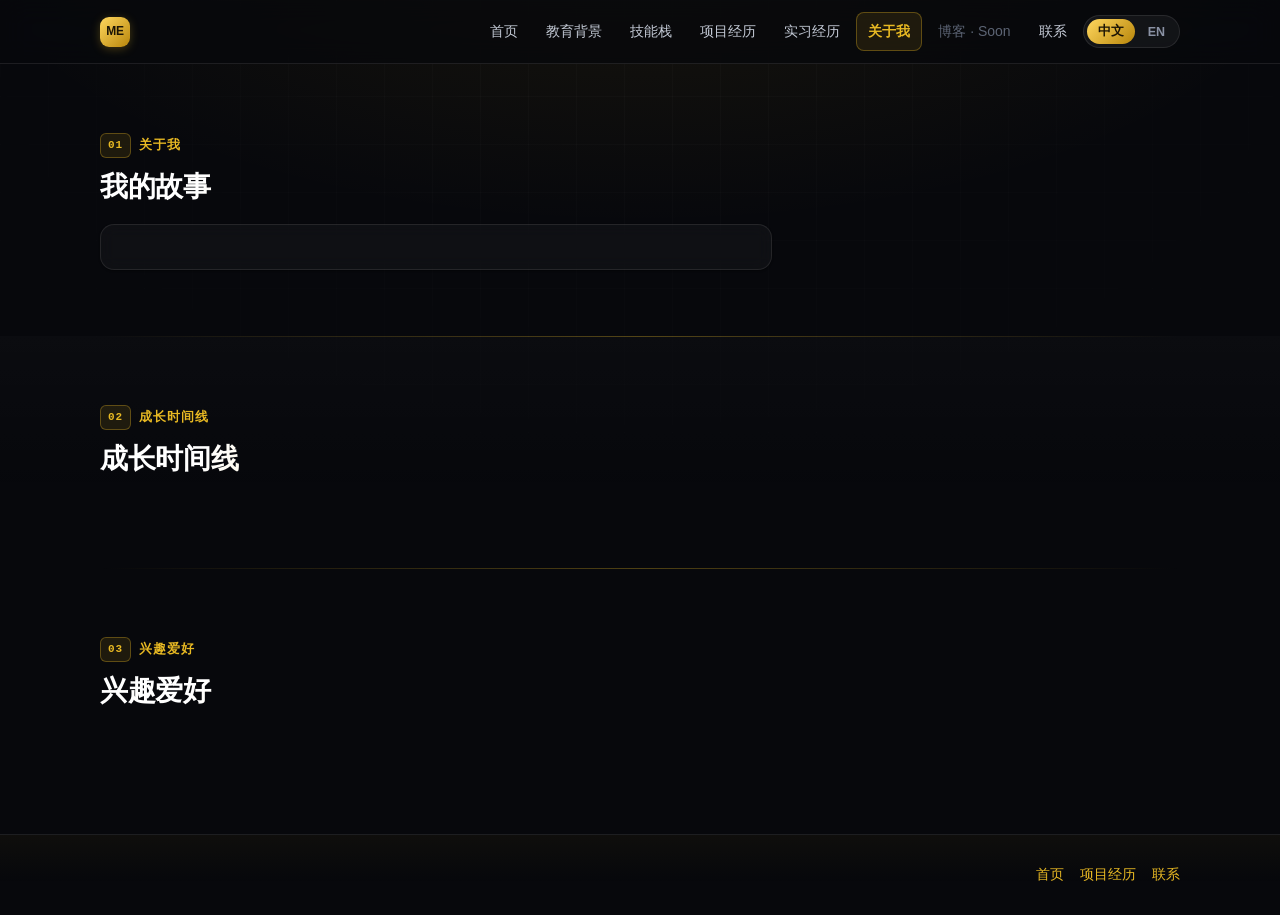
<file: about.html>
<!DOCTYPE html>
<html lang="zh-CN">
<head>
<meta charset="UTF-8">
<meta name="viewport" content="width=device-width, initial-scale=1">
<title>关于我 · 个人简历网站</title>
<meta name="description" content="个人故事、成长时间线与兴趣爱好。">
<link rel="icon" href="./assets/images/favicon.svg">
<link rel="stylesheet" href="./assets/css/style.css">
</head>
<body data-page="about">
<main id="main"></main>
<script src="./assets/js/data.js"></script>
<script src="./assets/js/main.js"></script>
</body>
</html>
</file>
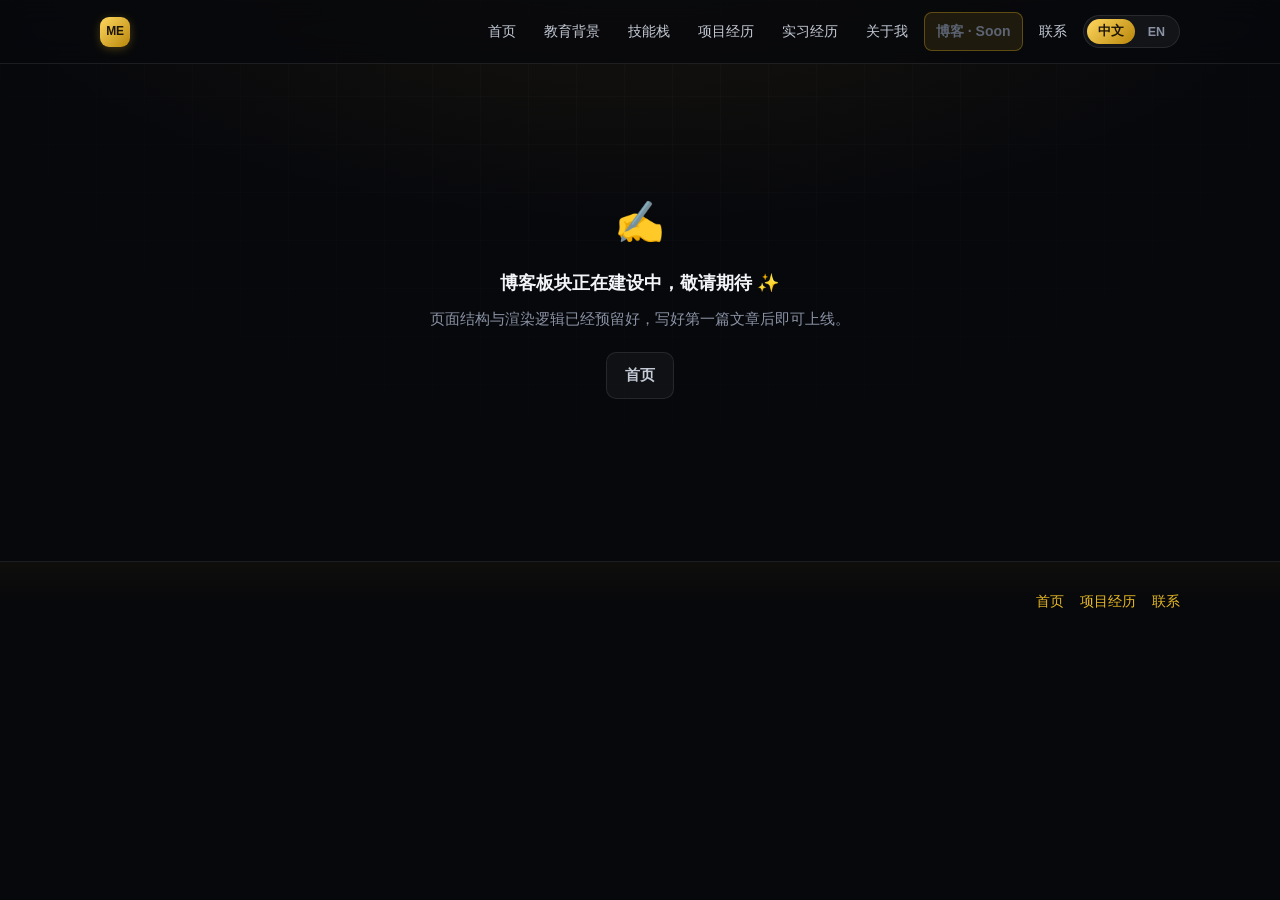
<file: blog.html>
<!DOCTYPE html>
<html lang="zh-CN">
<head>
<meta charset="UTF-8">
<meta name="viewport" content="width=device-width, initial-scale=1">
<title>博客 · 个人简历网站</title>
<meta name="description" content="技术博客板块，正在建设中。">
<link rel="icon" href="./assets/images/favicon.svg">
<link rel="stylesheet" href="./assets/css/style.css">
</head>
<body data-page="blog">
<main id="main"></main>
<script src="./assets/js/data.js"></script>
<script src="./assets/js/main.js"></script>
</body>
</html>
</file>
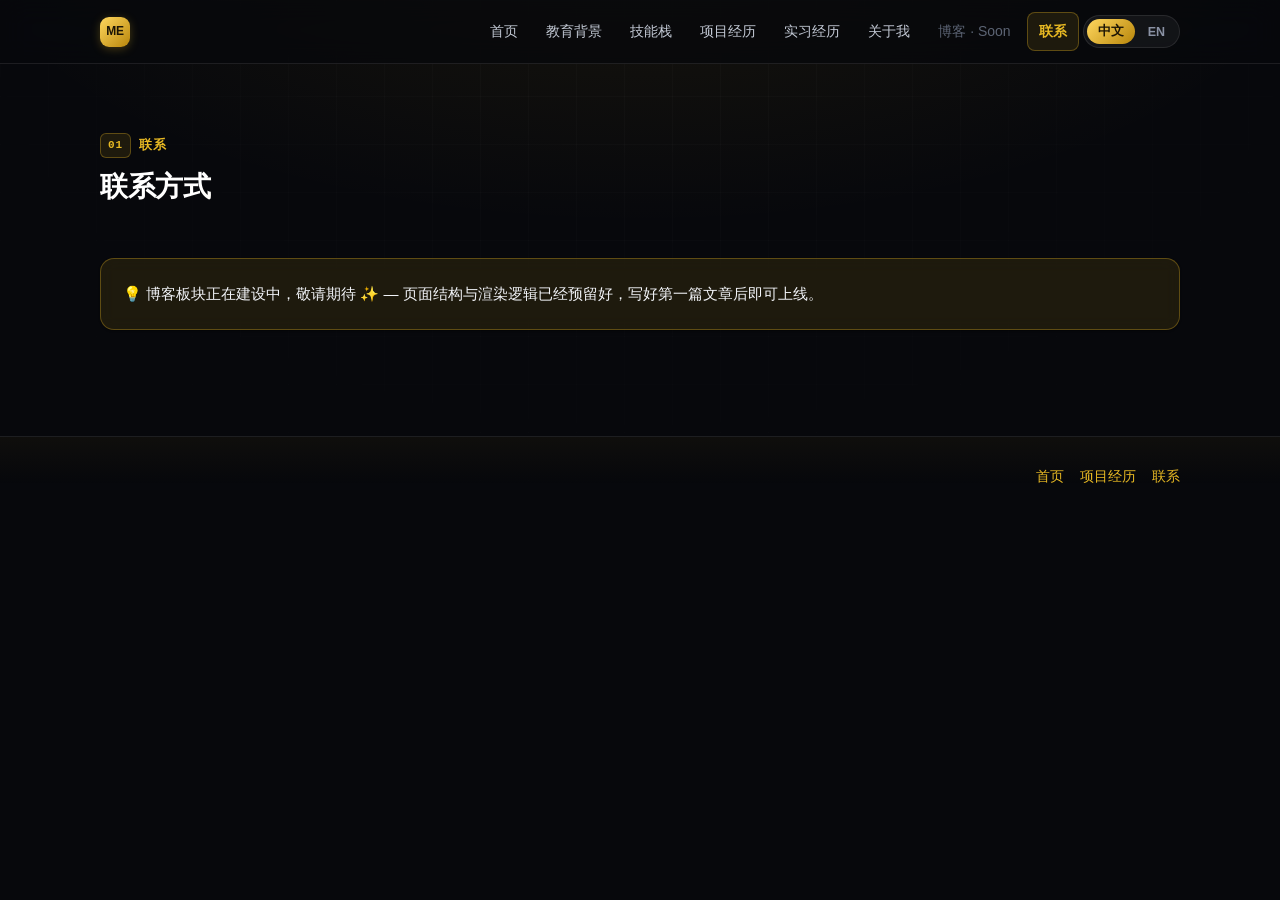
<file: contact.html>
<!DOCTYPE html>
<html lang="zh-CN">
<head>
<meta charset="UTF-8">
<meta name="viewport" content="width=device-width, initial-scale=1">
<title>联系我 · 个人简历网站</title>
<meta name="description" content="邮箱、电话、微信、GitHub 与技术博客联系方式。">
<link rel="icon" href="./assets/images/favicon.svg">
<link rel="stylesheet" href="./assets/css/style.css">
</head>
<body data-page="contact">
<main id="main"></main>
<script src="./assets/js/data.js"></script>
<script src="./assets/js/main.js"></script>
</body>
</html>
</file>
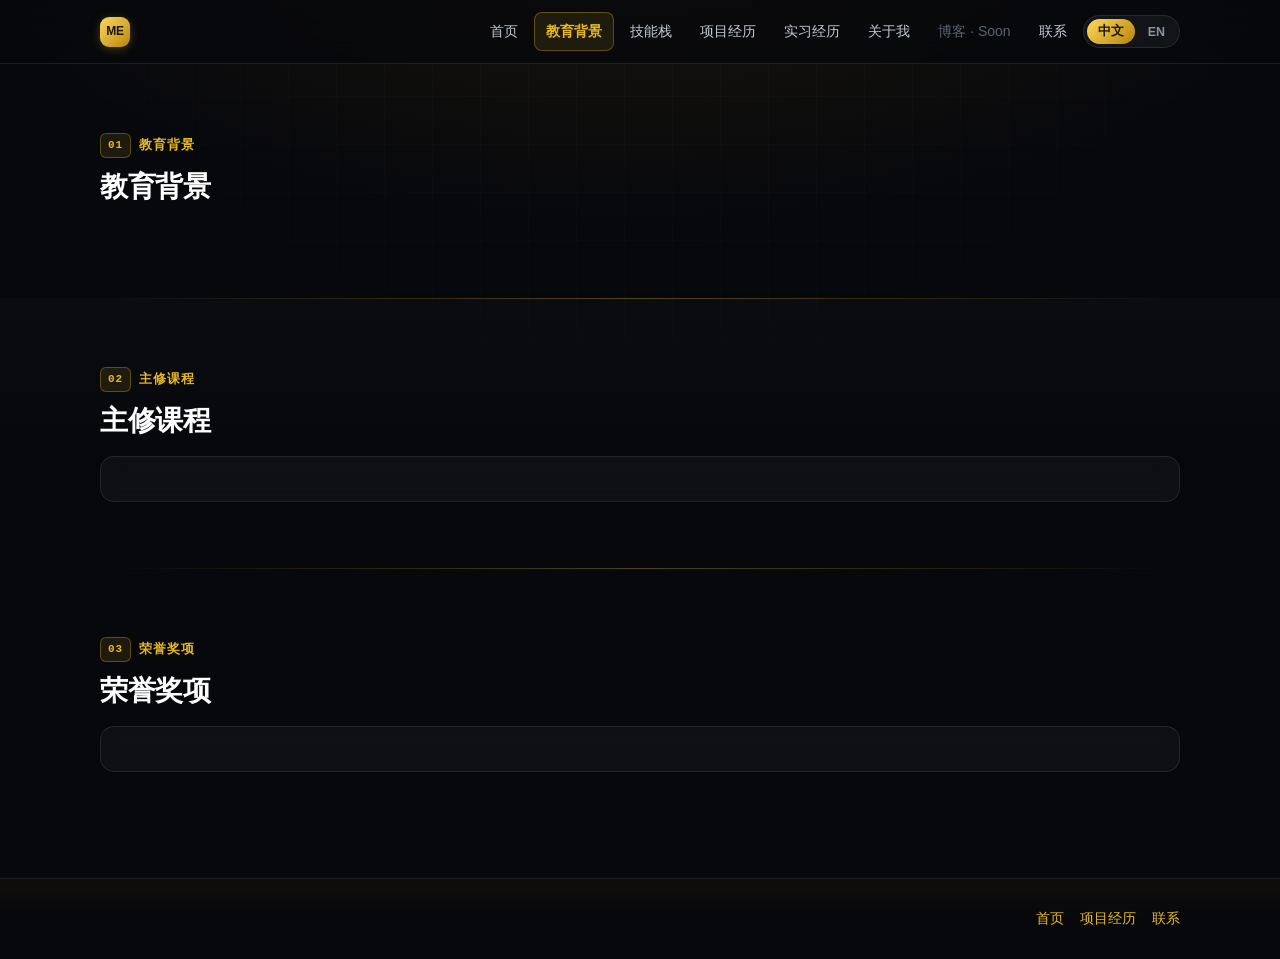
<file: education.html>
<!DOCTYPE html>
<html lang="zh-CN">
<head>
<meta charset="UTF-8">
<meta name="viewport" content="width=device-width, initial-scale=1">
<title>教育背景 · 个人简历网站</title>
<meta name="description" content="教育经历、主修课程、成绩与荣誉奖项。">
<link rel="icon" href="./assets/images/favicon.svg">
<link rel="stylesheet" href="./assets/css/style.css">
</head>
<body data-page="education">
<main id="main"></main>
<script src="./assets/js/data.js"></script>
<script src="./assets/js/main.js"></script>
</body>
</html>
</file>
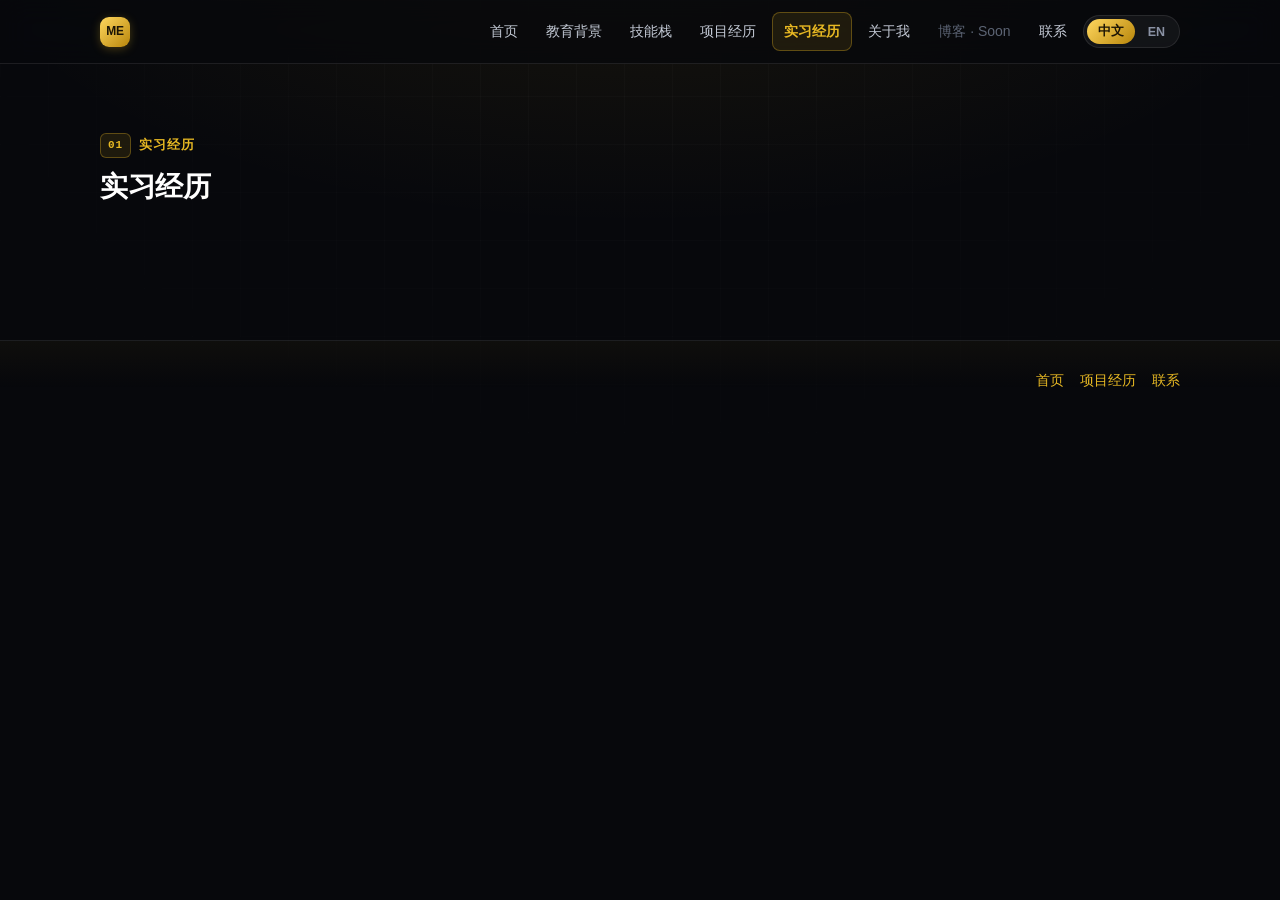
<file: experience.html>
<!DOCTYPE html>
<html lang="zh-CN">
<head>
<meta charset="UTF-8">
<meta name="viewport" content="width=device-width, initial-scale=1">
<title>实习经历 · 个人简历网站</title>
<meta name="description" content="实习经历与校园经历，包含职责与可量化成果。">
<link rel="icon" href="./assets/images/favicon.svg">
<link rel="stylesheet" href="./assets/css/style.css">
</head>
<body data-page="experience">
<main id="main"></main>
<script src="./assets/js/data.js"></script>
<script src="./assets/js/main.js"></script>
</body>
</html>
</file>
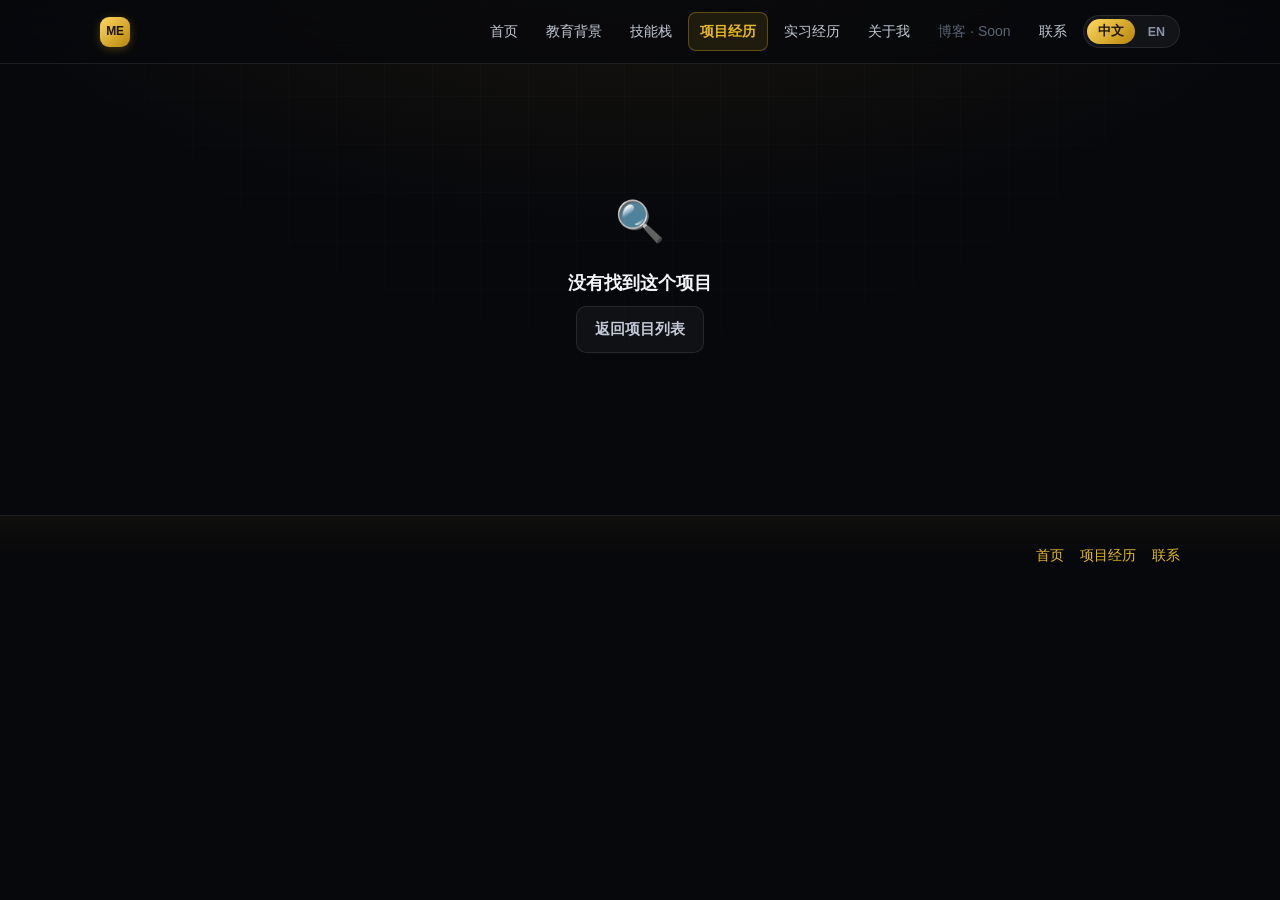
<file: project.html>
<!DOCTYPE html>
<html lang="zh-CN">
<head>
<meta charset="UTF-8">
<meta name="viewport" content="width=device-width, initial-scale=1">
<title>项目详情 · 个人简历网站</title>
<meta name="description" content="项目详情：背景、技术栈、个人职责与量化成果。">
<link rel="icon" href="./assets/images/favicon.svg">
<link rel="stylesheet" href="./assets/css/style.css">
</head>
<body data-page="project">
<main id="main"></main>
<script src="./assets/js/data.js"></script>
<script src="./assets/js/main.js"></script>
</body>
</html>
</file>
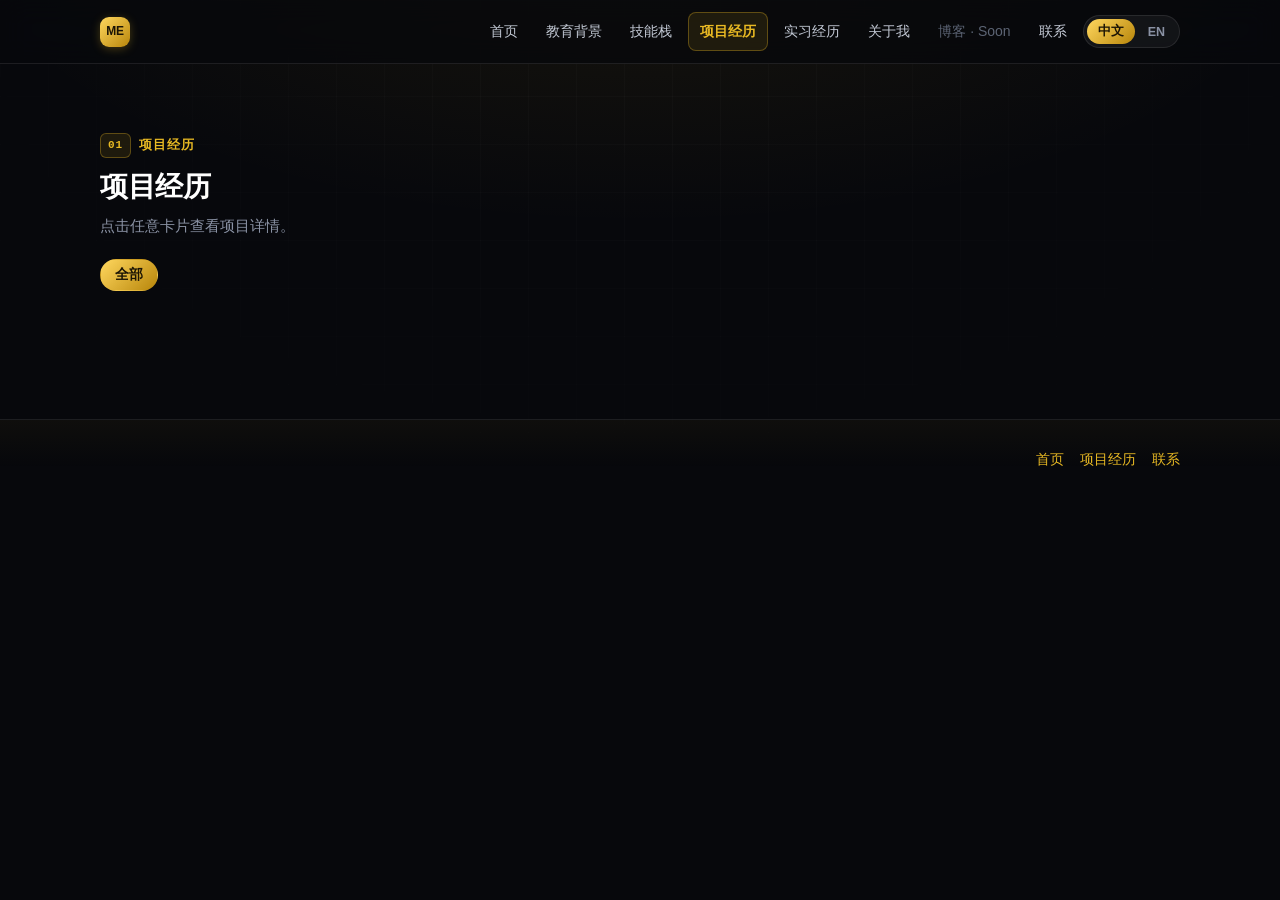
<file: projects.html>
<!DOCTYPE html>
<html lang="zh-CN">
<head>
<meta charset="UTF-8">
<meta name="viewport" content="width=device-width, initial-scale=1">
<title>项目经历 · 个人简历网站</title>
<meta name="description" content="课程项目与个人项目列表，包含技术栈、职责与项目亮点。">
<link rel="icon" href="./assets/images/favicon.svg">
<link rel="stylesheet" href="./assets/css/style.css">
</head>
<body data-page="projects">
<main id="main"></main>
<script src="./assets/js/data.js"></script>
<script src="./assets/js/main.js"></script>
</body>
</html>
</file>
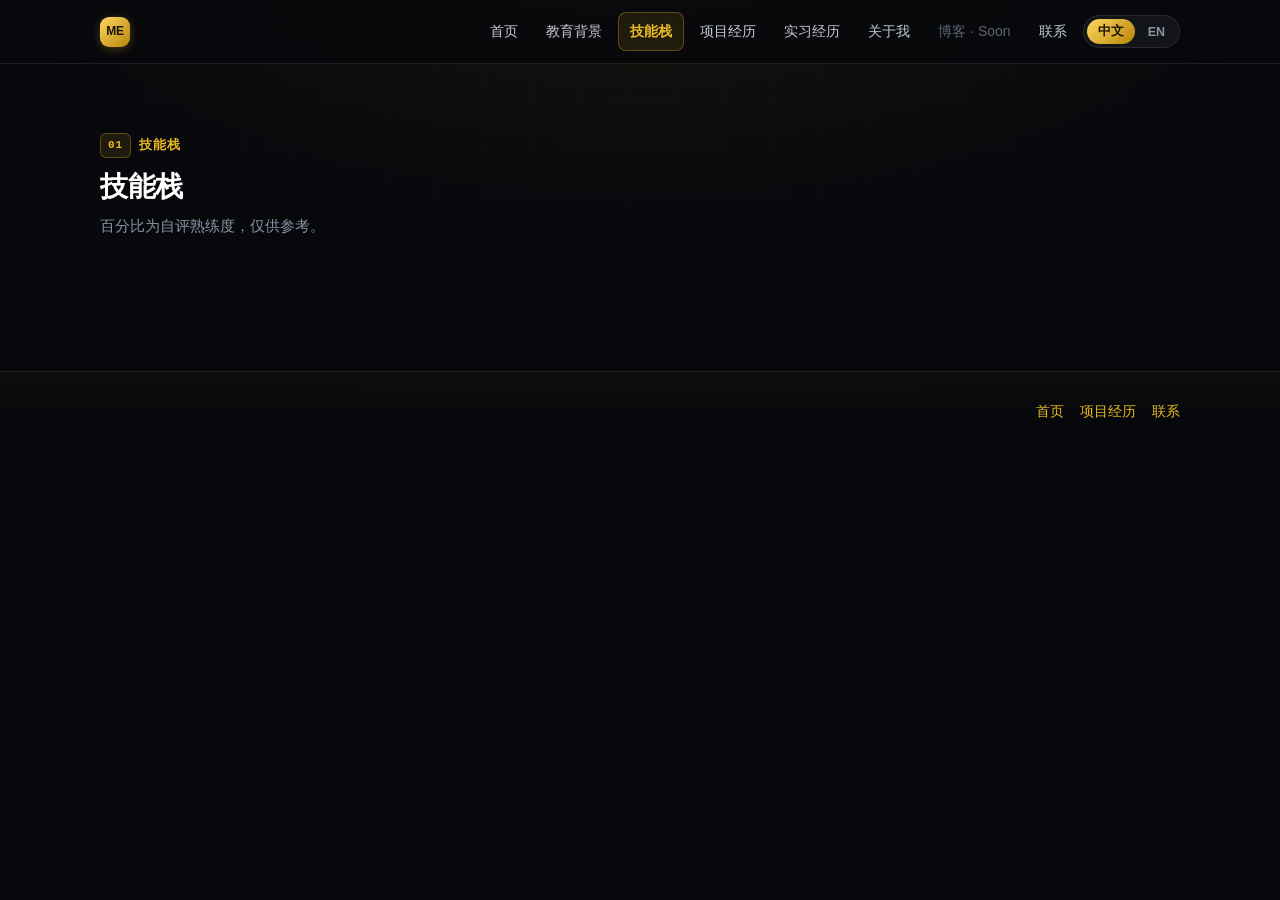
<file: skills.html>
<!DOCTYPE html>
<html lang="zh-CN">
<head>
<meta charset="UTF-8">
<meta name="viewport" content="width=device-width, initial-scale=1">
<title>技能栈 · 个人简历网站</title>
<meta name="description" content="编程语言、后端框架、数据库与工具链技能清单及技能证书。">
<link rel="icon" href="./assets/images/favicon.svg">
<link rel="stylesheet" href="./assets/css/style.css">
</head>
<body data-page="skills">
<main id="main"></main>
<script src="./assets/js/data.js"></script>
<script src="./assets/js/main.js"></script>
</body>
</html>
</file>
<file: assets/css/style.css>
/* ============================================================
   个人简历网站 · 设计系统
   风格：黑金科技风（Dark + Gold / Tech）· 卡片式 · PPT 分屏节奏
   ============================================================ */

:root {
  /* 金色主色系 */
  --gold: #e8b923;
  --gold-2: #ffd75e;
  --gold-3: #b8860b;
  --gold-line: rgba(232, 185, 35, 0.32);

  /* 品牌别名（沿用旧变量，保证组件一致） */
  --brand: var(--gold);
  --brand-dark: var(--gold-2);
  --brand-soft: rgba(232, 185, 35, 0.1);
  --brand-ring: rgba(232, 185, 35, 0.18);

  /* 深色中性色 */
  --bg: #07080c;
  --bg-soft: #0b0d13;
  --card: rgba(255, 255, 255, 0.035);
  --card-hi: rgba(255, 255, 255, 0.06);
  --ink: #f2f4f8;
  --ink-2: #c4cad6;
  --muted: #8a92a4;
  --muted-2: #5c6474;
  --line: rgba(255, 255, 255, 0.09);
  --line-2: rgba(255, 255, 255, 0.055);

  --ok: #10b981;
  --warn: #f59e0b;

  /* 尺寸 */
  --radius: 14px;
  --radius-sm: 10px;
  --radius-lg: 20px;
  --shadow-sm: 0 1px 2px rgba(0, 0, 0, 0.4);
  --shadow: 0 8px 26px rgba(0, 0, 0, 0.45);
  --shadow-lg: 0 18px 46px rgba(0, 0, 0, 0.55);
  --glow: 0 0 0 1px rgba(232, 185, 35, 0.35), 0 10px 34px rgba(232, 185, 35, 0.14);
  --maxw: 1080px;
  --nav-h: 64px;

  /* 字体 */
  --font: "Inter", -apple-system, BlinkMacSystemFont, "Segoe UI", "PingFang SC",
    "Hiragino Sans GB", "Microsoft YaHei", sans-serif;
  --font-mono: "JetBrains Mono", "SFMono-Regular", Consolas, "Liberation Mono",
    monospace;
}

* {
  box-sizing: border-box;
}

html {
  scroll-behavior: smooth;
  scroll-padding-top: calc(var(--nav-h) + 16px);
}

body {
  margin: 0;
  font-family: var(--font);
  color: var(--ink);
  background:
    radial-gradient(1100px 480px at 50% -8%, rgba(232, 185, 35, 0.08), transparent 62%),
    var(--bg);
  background-attachment: fixed;
  font-size: 15px;
  line-height: 1.75;
  -webkit-font-smoothing: antialiased;
  text-rendering: optimizeLegibility;
  counter-reset: slide;
}

/* 科技感网格底纹 */
body::before {
  content: "";
  position: fixed;
  inset: 0;
  z-index: 0;
  pointer-events: none;
  background-image:
    linear-gradient(rgba(255, 255, 255, 0.021) 1px, transparent 1px),
    linear-gradient(90deg, rgba(255, 255, 255, 0.021) 1px, transparent 1px);
  background-size: 48px 48px;
  -webkit-mask-image: radial-gradient(1100px 720px at 50% 0%, #000 15%, transparent 78%);
  mask-image: radial-gradient(1100px 720px at 50% 0%, #000 15%, transparent 78%);
}

main,
.footer {
  position: relative;
  z-index: 1;
}

a {
  color: var(--gold);
  text-decoration: none;
  transition: color 0.18s ease;
}
a:hover {
  color: var(--gold-2);
}

img {
  max-width: 100%;
  display: block;
}

h1,
h2,
h3,
h4 {
  margin: 0;
  line-height: 1.35;
  font-weight: 700;
  letter-spacing: -0.01em;
  color: var(--ink);
}

p {
  margin: 0;
}

ul {
  margin: 0;
  padding-left: 1.15em;
}

/* ---------- 布局容器 ---------- */
.container {
  width: min(100% - 40px, var(--maxw));
  margin-inline: auto;
}

.section {
  padding: 66px 0;
  counter-increment: slide;
  position: relative;
}
.section + .section::before {
  content: "";
  position: absolute;
  top: 0;
  left: 50%;
  transform: translateX(-50%);
  width: min(100% - 40px, var(--maxw));
  height: 1px;
  background: linear-gradient(90deg, transparent, var(--gold-line), transparent);
}
.section--soft {
  background: linear-gradient(180deg, rgba(255, 255, 255, 0.02), transparent 70%);
}

/* ---------- 顶部导航 ---------- */
.nav {
  position: sticky;
  top: 0;
  z-index: 50;
  height: var(--nav-h);
  display: flex;
  align-items: center;
  background: rgba(7, 8, 12, 0.78);
  backdrop-filter: saturate(160%) blur(14px);
  -webkit-backdrop-filter: saturate(160%) blur(14px);
  border-bottom: 1px solid var(--line);
}

.nav__inner {
  width: min(100% - 40px, var(--maxw));
  margin-inline: auto;
  display: flex;
  align-items: center;
  gap: 24px;
}

.nav__brand {
  display: flex;
  align-items: center;
  gap: 10px;
  font-weight: 700;
  font-size: 16px;
  color: var(--ink);
  white-space: nowrap;
}
.nav__brand:hover {
  color: var(--gold);
}
.nav__logo {
  width: 30px;
  height: 30px;
  border-radius: 9px;
  background: linear-gradient(135deg, var(--gold-2), var(--gold-3));
  color: #1b1405;
  display: grid;
  place-items: center;
  font-weight: 800;
  font-size: 12px;
  letter-spacing: -0.03em;
  box-shadow: 0 2px 10px rgba(232, 185, 35, 0.28);
}

.nav__links {
  display: flex;
  align-items: center;
  gap: 4px;
  margin-left: auto;
  flex-wrap: wrap;
}

.nav__link {
  padding: 7px 12px;
  border-radius: 8px;
  font-size: 14px;
  font-weight: 500;
  color: var(--ink-2);
  transition: all 0.18s ease;
}
.nav__link:hover {
  background: var(--brand-soft);
  color: var(--gold);
}
.nav__link.is-active {
  background: var(--brand-soft);
  color: var(--gold);
  font-weight: 600;
  box-shadow: inset 0 0 0 1px var(--gold-line);
}
.nav__link.is-soon {
  color: var(--muted-2);
}

/* 语言切换 */
.lang-switch {
  display: flex;
  align-items: center;
  background: rgba(255, 255, 255, 0.05);
  border: 1px solid var(--line);
  border-radius: 999px;
  padding: 3px;
  gap: 2px;
}
.lang-switch button {
  border: 0;
  background: transparent;
  font-family: inherit;
  font-size: 12.5px;
  font-weight: 600;
  color: var(--muted);
  padding: 4px 11px;
  border-radius: 999px;
  cursor: pointer;
  transition: all 0.18s ease;
}
.lang-switch button.is-active {
  background: linear-gradient(135deg, var(--gold-2), var(--gold-3));
  color: #1b1405;
}

.nav__toggle {
  display: none;
  border: 1px solid var(--line);
  background: rgba(255, 255, 255, 0.04);
  border-radius: 9px;
  width: 38px;
  height: 34px;
  cursor: pointer;
  align-items: center;
  justify-content: center;
  color: var(--ink-2);
}

/* ---------- 通用组件 ---------- */
.eyebrow {
  display: inline-flex;
  align-items: center;
  gap: 8px;
  font-size: 12.5px;
  font-weight: 600;
  letter-spacing: 0.08em;
  text-transform: uppercase;
  color: var(--gold);
  margin-bottom: 10px;
}
.eyebrow::before {
  content: counter(slide, decimal-leading-zero);
  font-family: var(--font-mono);
  font-size: 11px;
  font-weight: 700;
  padding: 2px 7px;
  border-radius: 6px;
  background: var(--brand-soft);
  border: 1px solid var(--gold-line);
  color: var(--gold);
  letter-spacing: 0.08em;
}

.section__title {
  font-size: 28px;
  margin-bottom: 8px;
  background: linear-gradient(120deg, #fff 10%, var(--gold-2) 55%, var(--gold-3) 100%);
  -webkit-background-clip: text;
  background-clip: text;
  -webkit-text-fill-color: transparent;
}
.section__desc {
  color: var(--muted);
  font-size: 14.5px;
  max-width: 62ch;
}

.card {
  background: var(--card);
  border: 1px solid var(--line);
  border-radius: var(--radius);
  padding: 22px;
  box-shadow: var(--shadow-sm);
  backdrop-filter: blur(8px);
  -webkit-backdrop-filter: blur(8px);
  transition: transform 0.25s ease, box-shadow 0.25s ease, border-color 0.25s ease,
    background 0.25s ease;
}
.card:hover {
  transform: translateY(-3px);
  background: var(--card-hi);
  border-color: var(--gold-line);
  box-shadow: var(--glow);
}

.grid {
  display: grid;
  gap: 16px;
}
.grid--2 {
  grid-template-columns: repeat(2, minmax(0, 1fr));
}
.grid--3 {
  grid-template-columns: repeat(3, minmax(0, 1fr));
}

.tag {
  display: inline-flex;
  align-items: center;
  gap: 5px;
  font-size: 12.5px;
  font-weight: 500;
  padding: 3px 10px;
  border-radius: 999px;
  background: var(--brand-soft);
  color: var(--gold-2);
  border: 1px solid var(--gold-line);
  white-space: nowrap;
}
.tag--plain {
  background: rgba(255, 255, 255, 0.05);
  color: var(--muted);
  border-color: var(--line);
}
.tag-row {
  display: flex;
  flex-wrap: wrap;
  gap: 7px;
}

.btn {
  display: inline-flex;
  align-items: center;
  gap: 8px;
  padding: 10px 18px;
  border-radius: 10px;
  font-size: 14.5px;
  font-weight: 600;
  border: 1px solid transparent;
  cursor: pointer;
  transition: all 0.18s ease;
  font-family: inherit;
}
.btn--primary {
  background: linear-gradient(135deg, var(--gold-2), var(--gold-3));
  color: #1b1405;
  box-shadow: 0 4px 16px rgba(232, 185, 35, 0.28);
}
.btn--primary:hover {
  color: #1b1405;
  transform: translateY(-1px);
  box-shadow: 0 6px 22px rgba(232, 185, 35, 0.42);
}
.btn--ghost {
  background: rgba(255, 255, 255, 0.04);
  color: var(--ink-2);
  border-color: var(--line);
}
.btn--ghost:hover {
  border-color: var(--gold-line);
  color: var(--gold);
  background: var(--brand-soft);
}

/* ---------- Hero ---------- */
.hero {
  padding: 66px 0 46px;
  position: relative;
  background:
    radial-gradient(900px 400px at 14% -12%, rgba(232, 185, 35, 0.16), transparent 62%),
    radial-gradient(700px 340px at 90% 6%, rgba(94, 156, 255, 0.08), transparent 60%),
    linear-gradient(180deg, #0a0c12 0%, var(--bg) 100%);
  border-bottom: 1px solid var(--line);
}
/* Hero 大卡片（PPT 封面感） */
.hero-card {
  padding: 34px 34px 30px;
  border-radius: var(--radius-lg);
  background: linear-gradient(135deg, rgba(255, 255, 255, 0.055), rgba(255, 255, 255, 0.015));
  border: 1px solid var(--gold-line);
  box-shadow: var(--shadow-lg);
  position: relative;
  overflow: hidden;
}
.hero-card::before {
  content: "";
  position: absolute;
  top: -60%;
  right: -10%;
  width: 420px;
  height: 420px;
  border-radius: 50%;
  background: radial-gradient(circle, rgba(232, 185, 35, 0.14), transparent 65%);
  pointer-events: none;
}
.hero-card:hover {
  transform: none;
  box-shadow: var(--shadow-lg);
  border-color: var(--gold-line);
}

.hero__inner {
  display: grid;
  grid-template-columns: 1fr auto;
  gap: 40px;
  align-items: center;
  position: relative;
}
.hero__name {
  font-size: clamp(32px, 5vw, 44px);
  letter-spacing: -0.02em;
  margin-bottom: 6px;
  background: linear-gradient(120deg, #fff 15%, var(--gold-2) 60%, var(--gold-3) 100%);
  -webkit-background-clip: text;
  background-clip: text;
  -webkit-text-fill-color: transparent;
}
.hero__title {
  font-size: 17px;
  font-weight: 600;
  color: var(--gold);
  margin-bottom: 14px;
}
.hero__tagline {
  font-size: 15.5px;
  color: var(--ink-2);
  max-width: 60ch;
  margin-bottom: 24px;
}
.hero__meta {
  display: flex;
  flex-wrap: wrap;
  gap: 8px 18px;
  color: var(--muted);
  font-size: 14px;
  margin-bottom: 26px;
}
.hero__meta span {
  display: inline-flex;
  align-items: center;
  gap: 6px;
}
.hero__actions {
  display: flex;
  flex-wrap: wrap;
  gap: 10px;
}
/* 金色渐变环 + 圆形头像（用 padding 造环，避免 mask 把图片一起遮掉） */
.avatar {
  width: 152px;
  height: 152px;
  border-radius: 50%;
  padding: 3px;
  background: linear-gradient(135deg, var(--gold-2), var(--gold-3));
  box-shadow: 0 10px 34px rgba(232, 185, 35, 0.24), var(--shadow-lg);
  flex: none;
}
.avatar img {
  width: 100%;
  height: 100%;
  object-fit: cover;
  object-position: center 22%;
  border-radius: 50%;
  background: #fff;
  display: block;
}

/* 亮点数据 */
.stats {
  display: grid;
  grid-template-columns: repeat(4, minmax(0, 1fr));
  gap: 14px;
  margin-top: 40px;
}
.stat {
  background: var(--card);
  border: 1px solid var(--line);
  border-radius: var(--radius);
  padding: 18px;
  text-align: center;
  backdrop-filter: blur(8px);
  transition: all 0.25s ease;
}
.stat:hover {
  border-color: var(--gold-line);
  box-shadow: var(--glow);
}
.stat__value {
  font-size: 25px;
  font-weight: 800;
  line-height: 1.2;
  font-family: var(--font-mono);
  background: linear-gradient(120deg, var(--gold-2), var(--gold-3));
  -webkit-background-clip: text;
  background-clip: text;
  -webkit-text-fill-color: transparent;
}
.stat__label {
  font-size: 13px;
  color: var(--muted);
  margin-top: 4px;
}

/* ---------- 时间线（卡片式） ---------- */
.timeline {
  position: relative;
  padding-left: 26px;
}
.timeline::before {
  content: "";
  position: absolute;
  left: 7px;
  top: 10px;
  bottom: 10px;
  width: 2px;
  background: linear-gradient(180deg, var(--gold), rgba(232, 185, 35, 0.12));
  border-radius: 2px;
}
.tl-item {
  position: relative;
  padding: 18px 20px;
  margin-bottom: 14px;
  background: var(--card);
  border: 1px solid var(--line);
  border-radius: var(--radius);
  backdrop-filter: blur(8px);
  transition: all 0.25s ease;
}
.tl-item:last-child {
  margin-bottom: 0;
}
.tl-item:hover {
  border-color: var(--gold-line);
  background: var(--card-hi);
  box-shadow: var(--glow);
}
.tl-item::before {
  content: "";
  position: absolute;
  left: -24px;
  top: 24px;
  width: 12px;
  height: 12px;
  border-radius: 50%;
  background: var(--gold);
  box-shadow: 0 0 0 3px var(--brand-ring), 0 0 14px rgba(232, 185, 35, 0.6);
}
.tl-item__head {
  display: flex;
  flex-wrap: wrap;
  align-items: baseline;
  gap: 10px;
  margin-bottom: 4px;
}
.tl-item__title {
  font-size: 16.5px;
  font-weight: 700;
  color: var(--ink);
}
.tl-item__sub {
  font-size: 14px;
  color: var(--muted);
}
.tl-item__date {
  margin-left: auto;
  font-size: 13px;
  font-weight: 600;
  color: var(--gold);
  background: var(--brand-soft);
  border: 1px solid var(--gold-line);
  padding: 2px 10px;
  border-radius: 999px;
  white-space: nowrap;
}
.tl-item__desc {
  color: var(--ink-2);
  font-size: 14.5px;
}
.tl-item__points {
  margin-top: 8px;
  color: var(--ink-2);
  font-size: 14.5px;
}
.tl-item__points li {
  margin-bottom: 4px;
}
.tl-item__points li::marker {
  color: var(--gold);
}

/* ---------- 技能 ---------- */
.skill-group {
  padding: 22px;
}
.skill-group__title {
  font-size: 16px;
  margin-bottom: 16px;
  display: flex;
  align-items: center;
  gap: 9px;
}
.skill-group__icon {
  width: 28px;
  height: 28px;
  border-radius: 8px;
  background: var(--brand-soft);
  border: 1px solid var(--gold-line);
  color: var(--gold);
  display: grid;
  place-items: center;
  font-size: 14px;
  flex: none;
}
.skill {
  margin-bottom: 14px;
}
.skill:last-child {
  margin-bottom: 0;
}
.skill__head {
  display: flex;
  justify-content: space-between;
  font-size: 14px;
  margin-bottom: 6px;
  font-weight: 500;
}
.skill__level {
  color: var(--gold);
  font-size: 12.5px;
  font-weight: 700;
  font-family: var(--font-mono);
}
.skill__bar {
  height: 6px;
  background: rgba(255, 255, 255, 0.07);
  border-radius: 999px;
  overflow: hidden;
}
.skill__fill {
  height: 100%;
  width: 0;
  border-radius: 999px;
  background: linear-gradient(90deg, var(--gold-3), var(--gold-2));
  box-shadow: 0 0 12px rgba(232, 185, 35, 0.45);
  transition: width 1.1s cubic-bezier(0.22, 1, 0.36, 1);
}

/* ---------- 项目卡片 ---------- */
.project {
  display: flex;
  flex-direction: column;
  overflow: hidden;
  padding: 0;
}
.project__cover {
  position: relative;
  height: 158px;
  background: linear-gradient(135deg, #171a22, #0b0d13);
  display: grid;
  place-items: center;
  font-size: 40px;
  font-weight: 800;
  color: rgba(232, 185, 35, 0.35);
  letter-spacing: -0.04em;
  border-bottom: 1px solid var(--line);
  overflow: hidden;
}
.project__cover img {
  position: absolute;
  inset: 0;
  width: 100%;
  height: 100%;
  object-fit: cover;
  transition: transform 0.6s cubic-bezier(0.22, 1, 0.36, 1);
}
.project:hover .project__cover img {
  transform: scale(1.06);
}
.project__cover::after {
  content: "";
  position: absolute;
  inset: 0;
  background: linear-gradient(180deg, rgba(232, 185, 35, 0.07) 0%, rgba(7, 8, 12, 0.88) 100%);
}
.cover-badge {
  position: absolute;
  left: 14px;
  bottom: 11px;
  z-index: 2;
  color: var(--gold-2);
  font-size: 12.5px;
  font-weight: 700;
  letter-spacing: 0.1em;
  text-transform: uppercase;
  font-family: var(--font-mono);
  text-shadow: 0 2px 10px rgba(0, 0, 0, 0.8);
}
.project__body {
  padding: 20px;
  display: flex;
  flex-direction: column;
  gap: 10px;
  flex: 1;
}
.project__title {
  font-size: 17px;
}
.project__meta {
  font-size: 13px;
  color: var(--muted);
}
.project__summary {
  font-size: 14.5px;
  color: var(--ink-2);
  flex: 1;
}
.project__foot {
  display: flex;
  align-items: center;
  gap: 10px;
  padding-top: 6px;
  border-top: 1px solid var(--line-2);
  margin-top: 4px;
}
.project__link {
  font-size: 13.5px;
  font-weight: 600;
  display: inline-flex;
  align-items: center;
  gap: 5px;
  color: var(--gold);
}

.filters {
  display: flex;
  flex-wrap: wrap;
  gap: 8px;
  margin-bottom: 22px;
}
.filter {
  border: 1px solid var(--line);
  background: rgba(255, 255, 255, 0.03);
  color: var(--ink-2);
  font-family: inherit;
  font-size: 13.5px;
  font-weight: 500;
  padding: 6px 14px;
  border-radius: 999px;
  cursor: pointer;
  transition: all 0.18s ease;
}
.filter:hover {
  border-color: var(--gold-line);
  color: var(--gold);
}
.filter.is-active {
  background: linear-gradient(135deg, var(--gold-2), var(--gold-3));
  border-color: transparent;
  color: #1b1405;
  font-weight: 600;
}

/* 详情页大图 */
.detail-cover {
  position: relative;
  height: 240px;
  border-radius: var(--radius);
  overflow: hidden;
  border: 1px solid var(--line);
}
.detail-cover img {
  width: 100%;
  height: 100%;
  object-fit: cover;
}
.credit {
  font-size: 12px;
  color: var(--muted-2);
  margin-top: 6px;
  line-height: 1.5;
}

/* 页面横幅 */
.page-banner {
  position: relative;
  height: 210px;
  border-radius: var(--radius-lg);
  overflow: hidden;
  margin-bottom: 30px;
  border: 1px solid var(--line);
}
.page-banner img {
  width: 100%;
  height: 100%;
  object-fit: cover;
}
.page-banner::after {
  content: "";
  position: absolute;
  inset: 0;
  background: linear-gradient(90deg, rgba(7, 8, 12, 0.88) 0%, rgba(7, 8, 12, 0.35) 62%, rgba(184, 134, 11, 0.18) 100%);
}
.page-banner__text {
  position: absolute;
  left: 28px;
  bottom: 22px;
  z-index: 2;
  color: #fff;
}
.page-banner__text h2 {
  color: #fff;
  font-size: 25px;
  margin-bottom: 2px;
}
.page-banner__text p {
  color: rgba(255, 255, 255, 0.7);
  font-size: 13px;
}

/* ---------- 联系方式卡片 ---------- */
.contact-grid {
  display: grid;
  grid-template-columns: repeat(auto-fit, minmax(240px, 1fr));
  gap: 16px;
}
.contact-card {
  display: flex;
  gap: 14px;
  align-items: flex-start;
  padding: 18px;
}
.contact-card__icon {
  width: 40px;
  height: 40px;
  border-radius: 11px;
  background: var(--brand-soft);
  border: 1px solid var(--gold-line);
  color: var(--gold);
  display: grid;
  place-items: center;
  flex: none;
  font-size: 17px;
}
.contact-card__label {
  font-size: 12.5px;
  color: var(--muted);
  text-transform: uppercase;
  letter-spacing: 0.05em;
  font-weight: 600;
}
.contact-card__value {
  font-size: 15px;
  font-weight: 600;
  color: var(--ink);
  word-break: break-all;
}
.contact-card__hint {
  font-size: 13px;
  color: var(--muted);
}
.copy-btn {
  border: 0;
  background: none;
  color: var(--gold);
  font-size: 12.5px;
  font-weight: 600;
  cursor: pointer;
  padding: 0;
  font-family: inherit;
}

/* ---------- 页脚 ---------- */
.footer {
  border-top: 1px solid var(--line);
  background: linear-gradient(180deg, rgba(232, 185, 35, 0.04), transparent 60%);
  padding: 28px 0;
  margin-top: 40px;
}
.footer__inner {
  display: flex;
  flex-wrap: wrap;
  gap: 12px;
  align-items: center;
  justify-content: space-between;
  color: var(--muted);
  font-size: 13.5px;
}
.footer__links {
  display: flex;
  gap: 16px;
  flex-wrap: wrap;
}

/* ---------- 滚动动效 ---------- */
.reveal {
  opacity: 0;
  transform: translateY(16px);
  transition: opacity 0.6s ease, transform 0.6s cubic-bezier(0.22, 1, 0.36, 1);
}
.reveal.is-in {
  opacity: 1;
  transform: none;
}

/* ---------- 空状态（博客占位） ---------- */
.empty {
  text-align: center;
  padding: 56px 20px;
  color: var(--muted);
}
.empty__icon {
  font-size: 40px;
  margin-bottom: 12px;
}
.empty__title {
  font-size: 18px;
  font-weight: 700;
  color: var(--ink);
  margin-bottom: 6px;
}

/* ---------- 返回顶部 ---------- */
.to-top {
  position: fixed;
  right: 22px;
  bottom: 22px;
  width: 40px;
  height: 40px;
  border-radius: 50%;
  border: 1px solid var(--gold-line);
  background: rgba(11, 13, 19, 0.9);
  color: var(--gold);
  box-shadow: var(--shadow);
  cursor: pointer;
  display: grid;
  place-items: center;
  opacity: 0;
  pointer-events: none;
  transition: all 0.25s ease;
  z-index: 40;
}
.to-top.is-show {
  opacity: 1;
  pointer-events: auto;
}
.to-top:hover {
  background: linear-gradient(135deg, var(--gold-2), var(--gold-3));
  color: #1b1405;
}

/* ---------- 响应式 ---------- */
@media (max-width: 860px) {
  .grid--3,
  .grid--2,
  .stats {
    grid-template-columns: repeat(2, minmax(0, 1fr));
  }
  .hero__inner {
    grid-template-columns: 1fr;
    text-align: left;
  }
  .avatar {
    width: 112px;
    height: 112px;
  }
}

@media (max-width: 680px) {
  .nav__toggle {
    display: inline-flex;
  }
  .nav__links {
    position: absolute;
    top: var(--nav-h);
    left: 0;
    right: 0;
    flex-direction: column;
    align-items: stretch;
    background: #0b0d13;
    border-bottom: 1px solid var(--line);
    padding: 10px 20px 16px;
    gap: 2px;
    box-shadow: var(--shadow);
    display: none;
    margin-left: 0;
  }
  .nav__links.is-open {
    display: flex;
  }
  .nav__link {
    padding: 10px 12px;
  }
  .lang-switch {
    margin-top: 8px;
    align-self: flex-start;
  }
  .grid--3,
  .grid--2,
  .stats {
    grid-template-columns: 1fr;
  }
  .tl-item__date {
    margin-left: 0;
  }
  .section {
    padding: 44px 0;
  }
}

/* ---------- 打印（导出 PDF 简历） ---------- */
@media print {
  .nav,
  .to-top,
  .footer__links,
  .filters,
  .hero__actions {
    display: none !important;
  }
  body {
    background: #fff;
    color: #111;
    font-size: 12px;
  }
  body::before {
    display: none;
  }
  .card,
  .stat,
  .tl-item {
    background: #fff !important;
    border-color: #ddd !important;
    box-shadow: none !important;
    backdrop-filter: none !important;
    break-inside: avoid;
  }
  .section__title,
  .hero__name,
  .stat__value {
    background: none !important;
    -webkit-text-fill-color: #111 !important;
    color: #111 !important;
  }
  h1,
  h2,
  h3,
  h4,
  .tl-item__title,
  .contact-card__value {
    color: #111 !important;
  }
  .muted,
  .tl-item__sub,
  .section__desc,
  .project__meta {
    color: #555 !important;
  }
  .reveal {
    opacity: 1 !important;
    transform: none !important;
  }
  .section {
    padding: 16px 0;
  }
}
</file>
